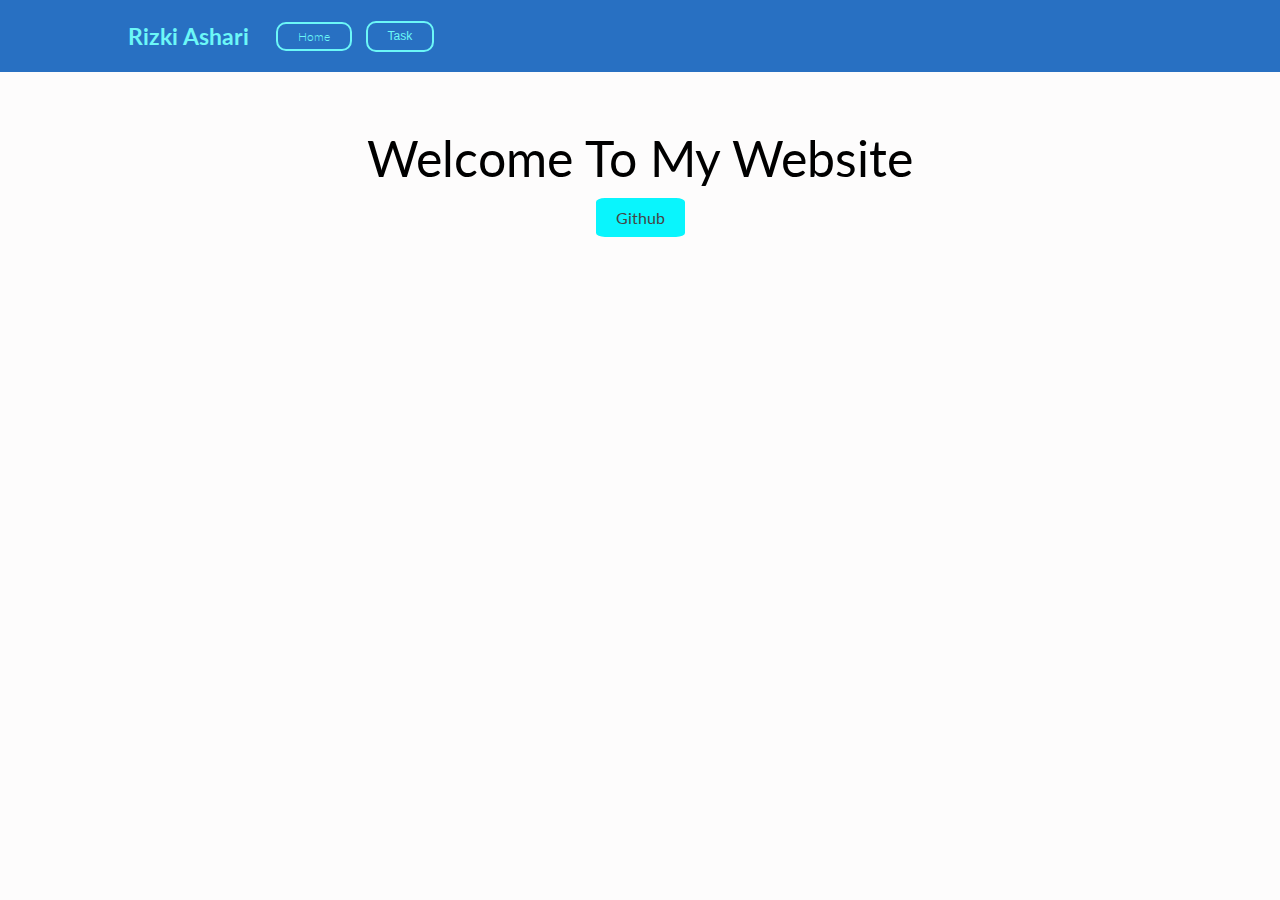
<file: index.html>
<!DOCTYPE html>
<html lang="en">
<head>
  <meta charset="UTF-8">
  <meta http-equiv="X-UA-Compatible" content="IE=edge">
  <meta name="viewport" content="width=device-width, initial-scale=1.0">
  <title>Home</title>
  <link rel="preconnect" href="https://fonts.gstatic.com">
  <link href="https://fonts.googleapis.com/css2?family=Lato:wght@300;400&display=swap" rel="stylesheet">
  <link rel="stylesheet" href="styles.css">
</head>
<body>
  <div class="header">
    <div class="logo">
      <h3>Rizki Ashari</h3>
    </div>
    <nav class="menu">
      <ul>
        <li><a href="./index.html">Home</a></li>
        <div class="dropdown">
          <button class="dropbtn">Task</button>
          <div class="dropdown-content">
          <a href="./Asterik_Pattern/pattern.html">Asterik Pattern </a>
          <a href="./Pascal's_Triangle/pascal.html">Pascal's Triangle</a>
          <a href="./Prime_Number_Range/primeRange.html">Prime Number Range</a>
          <a href="./Multiplication_Table/multiplication.html">Multiplication Table</a>
          <a href="./Vowels_Check/vowels.html">Vowels Check</a>
          <a href="./TheFibonacci_NumberSequence/fibonacci.html">The Fibonacci Number Sequence</a>
          <a href="./RemovesTheArray_BasedOnTheInput/removeArrray.html">Removes the Array based on the input</a>
          <a href="./Concatenate_Arrays/concate.html">Concatenante Arrays</a>
          </div>
        </div>
      </ul>
    </nav>
  </div>
  <section class="welcome">
    <h1>Welcome To My Website</h1>
    <div class="github">
      <a href="https://github.com/">Github</a>
    </div>
  </section>
</body>
</html>
</file>
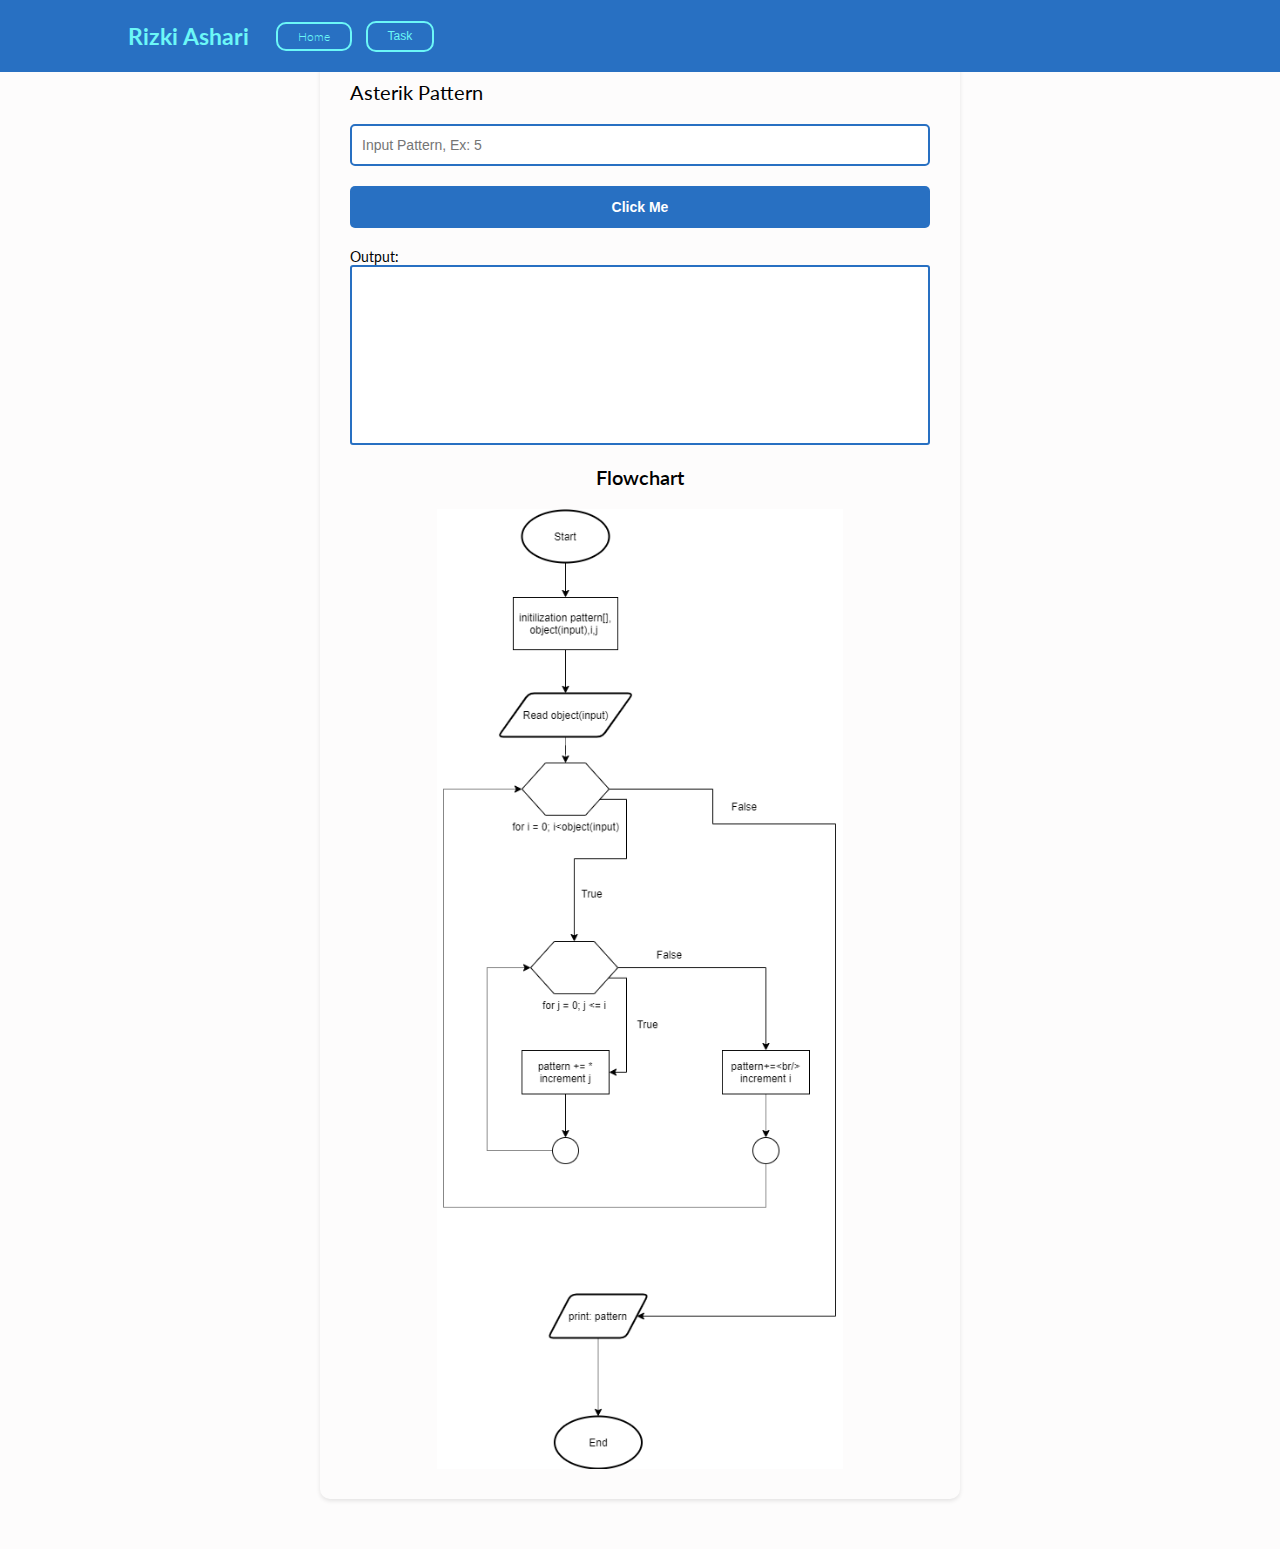
<file: Asterik_Pattern/pattern.html>
<!DOCTYPE html>
<html lang="en">
<head>
  <meta charset="UTF-8">
  <meta http-equiv="X-UA-Compatible" content="IE=edge">
  <meta name="viewport" content="width=device-width, initial-scale=1.0">
  <title>Asterik Pattern</title>
  <link rel="preconnect" href="https://fonts.gstatic.com">
  <link href="https://fonts.googleapis.com/css2?family=Lato:wght@300;400&display=swap" rel="stylesheet">
  <link rel="stylesheet" href="../styles.css">
</head>
<body>
  <div class="header">
    <div class="logo">
      <h3>Rizki Ashari</h3>
    </div>
    <nav class="menu">
      <ul>
        <li><a href="../index.html">Home</a></li>
        <div class="dropdown">
          <button class="dropbtn">Task</button>
          <div class="dropdown-content">
          <a href="./pattern.html">Asterik Pattern </a>
          <a href="../Pascal's_Triangle/pascal.html">Pascal's Triangle</a>
          <a href="../Prime_Number_Range/primeRange.html">Prime Number Range</a>
          <a href="../Multiplication_Table/multiplication.html">Multiplication Table</a>
          <a href="../Vowels_Check/vowels.html">Vowels Check</a>
          <a href="../TheFibonacci_NumberSequence/fibonacci.html">The Fibonacci Number Sequence</a>
          <a href="../RemovesTheArray_BasedOnTheInput/removeArrray.html">Removes the Array based on the input</a>
          <a href="../Concatenate_Arrays/concate.html">Concatenante Arrays</a>
          </div>
        </div>
      </ul>
    </nav>
  </div>
  <section class="container">
    <h2>Asterik Pattern</h2>
    <div>
      <input id="pattern" class="custom-input" type="number" placeholder="Input Pattern, Ex: 5">
    </div>
    <div>
      <button type="submit" class="btn-primary" onclick="pattern()">Click Me</button>
    </div>
    <div>
      <p class="output">Output: </p>
      <p id="pattern-output" class="custom-output"> </p>
    </div>
    
    <!-- Flowchart -->
    <div class="flowchart">
      <p class="title-flow">Flowchart</p>
      <img src="../Flowchart/Asterik.png" alt="flowchart">
    </div>
</body>
  </section>
  <script src="./pattern.js"></script>
</body>
</html>
</file>
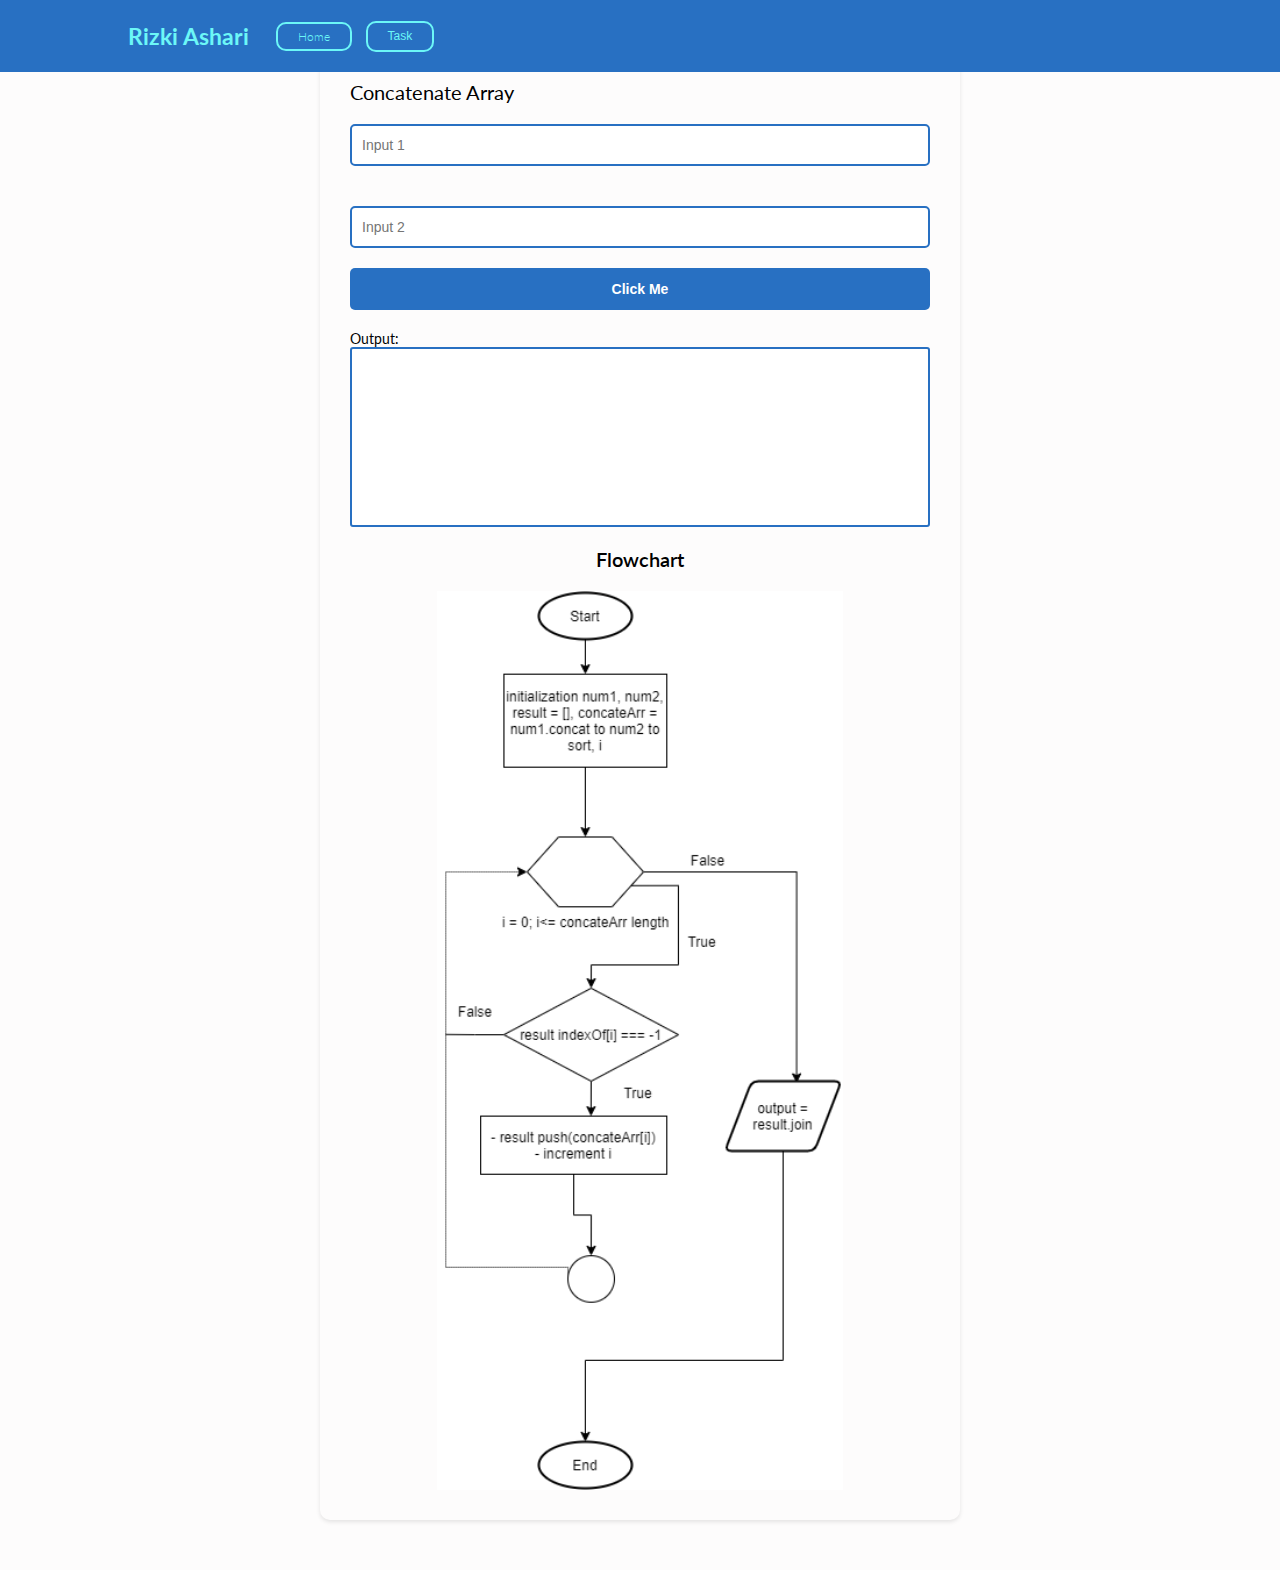
<file: Concatenate_Arrays/concate.html>
<!DOCTYPE html>
<html lang="en">
<head>
  <meta charset="UTF-8">
  <meta http-equiv="X-UA-Compatible" content="IE=edge">
  <meta name="viewport" content="width=device-width, initial-scale=1.0">
  <title>Concatenate Arrays</title>
  <link rel="preconnect" href="https://fonts.gstatic.com">
  <link href="https://fonts.googleapis.com/css2?family=Lato:wght@300;400&display=swap" rel="stylesheet">
  <link rel="stylesheet" href="../styles.css">
</head>
<body>
  <div class="header">
    <div class="logo">
      <h3>Rizki Ashari</h3>
    </div>
    <nav class="menu">
      <ul>
        <li><a href="../index.html">Home</a></li>
        <div class="dropdown">
          <button class="dropbtn">Task</button>
          <div class="dropdown-content">
          <a href="../Asterik_Pattern/pattern.html">Asterik Pattern </a>
          <a href="../Pascal's_Triangle/pascal.html">Pascal's Triangle</a>
          <a href="../Prime_Number_Range/primeRange.html">Prime Number Range</a>
          <a href="../Multiplication_Table/multiplication.html">Multiplication Table</a>
          <a href="../Vowels_Check/vowels.html">Vowels Check</a>
          <a href="../TheFibonacci_NumberSequence/fibonacci.html">The Fibonacci Number Sequence</a>
          <a href="../RemovesTheArray_BasedOnTheInput/removeArrray.html">Removes the Array based on the input</a>
          <a href="./concate.html">Concatenante Arrays</a>
          </div>
          </div>
        </div>
      </ul>
    </nav>
  </div>
  <section class="container">
    <h2>Concatenate Array</h2>
    <div>
      <input id="concat-input-1" class="custom-input" type="text" placeholder="Input 1">
    </div>
    <div>
      <input id="concat-input-2" class="custom-input" type="text" placeholder="Input 2"/>
    </div>
    <div>
      <button type="submit" class="btn-primary" onclick="concate()">Click Me</button>
    </div>
    <div>
      <p class="output">Output: </p>
      <p id="concate-output" class="custom-output"> </p>
    </div>
    
    <!-- Flowchart -->
    <div class="flowchart">
      <p class="title-flow">Flowchart</p>
      <img src="../Flowchart/concate.png" alt="flowchart">
    </div>
  </section>
  <script src="./concate.js"></script>
</body>
</html>
</file>
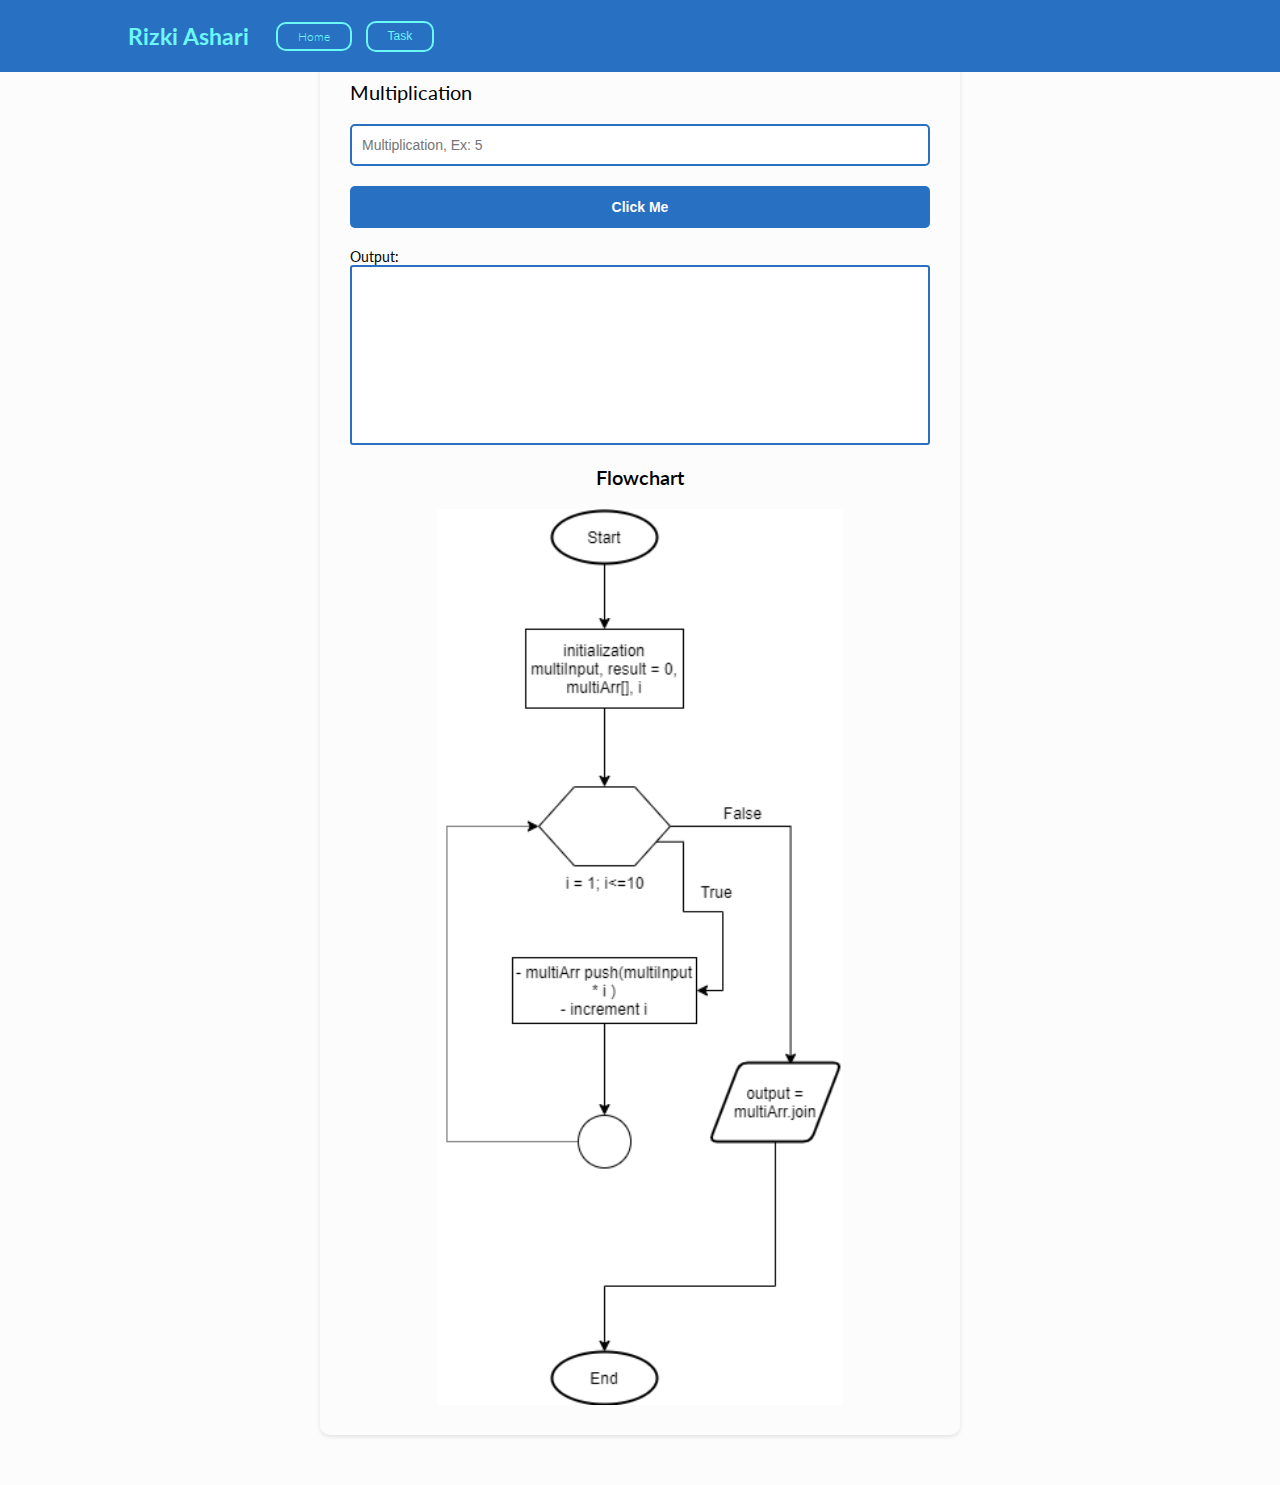
<file: Multiplication_Table/multiplication.html>
<!DOCTYPE html>
<html lang="en">
<head>
  <meta charset="UTF-8">
  <meta http-equiv="X-UA-Compatible" content="IE=edge">
  <meta name="viewport" content="width=device-width, initial-scale=1.0">
  <title>Multiplication Table</title>
  <link rel="preconnect" href="https://fonts.gstatic.com">
  <link href="https://fonts.googleapis.com/css2?family=Lato:wght@300;400&display=swap" rel="stylesheet">
  <link rel="stylesheet" href="../styles.css">
</head>
<body>
  <div class="header">
    <div class="logo">
      <h3>Rizki Ashari</h3>
    </div>
    <nav class="menu">
      <ul>
        <li><a href="../index.html">Home</a></li>
        <div class="dropdown">
          <button class="dropbtn">Task</button>
          <div class="dropdown-content">
          <a href="../Asterik_Pattern/pattern.html">Asterik Pattern </a>
          <a href="../Pascal's_Triangle/pascal.html">Pascal's Triangle</a>
          <a href="../Prime_Number_Range/primeRange.html">Prime Number Range</a>
          <a href="./multiplication.html">Multiplication Table</a>
          <a href="../Vowels_Check/vowels.html">Vowels Check</a>
          <a href="../TheFibonacci_NumberSequence/fibonacci.html">The Fibonacci Number Sequence</a>
          <a href="../RemovesTheArray_BasedOnTheInput/removeArrray.html">Removes the Array based on the input</a>
          <a href="../Concatenate_Arrays/concate.html">Concatenante Arrays</a>
          </div>
          </div>
        </div>
      </ul>
    </nav>
  </div>
  <section class="container">
    <h2>Multiplication</h2>
    <div>
      <input id="multi_tab" class="custom-input" type="number" placeholder="Multiplication, Ex: 5">
    </div>
    <div>
      <button type="submit" class="btn-primary" onclick="multiplication()">Click Me</button>
    </div>
    <div>
      <p class="output">Output: </p>
      <p id="multi-output" class="custom-output"> </p>
    </div>
    
    <!-- Flowchart -->
    <div class="flowchart">
      <p class="title-flow">Flowchart</p>
      <img src="../Flowchart/Multiplication-table.png" alt="flowchart">
    </div>
    
  </section>
  <script src="multiplication.js"></script>
</body>
</html>
</file>
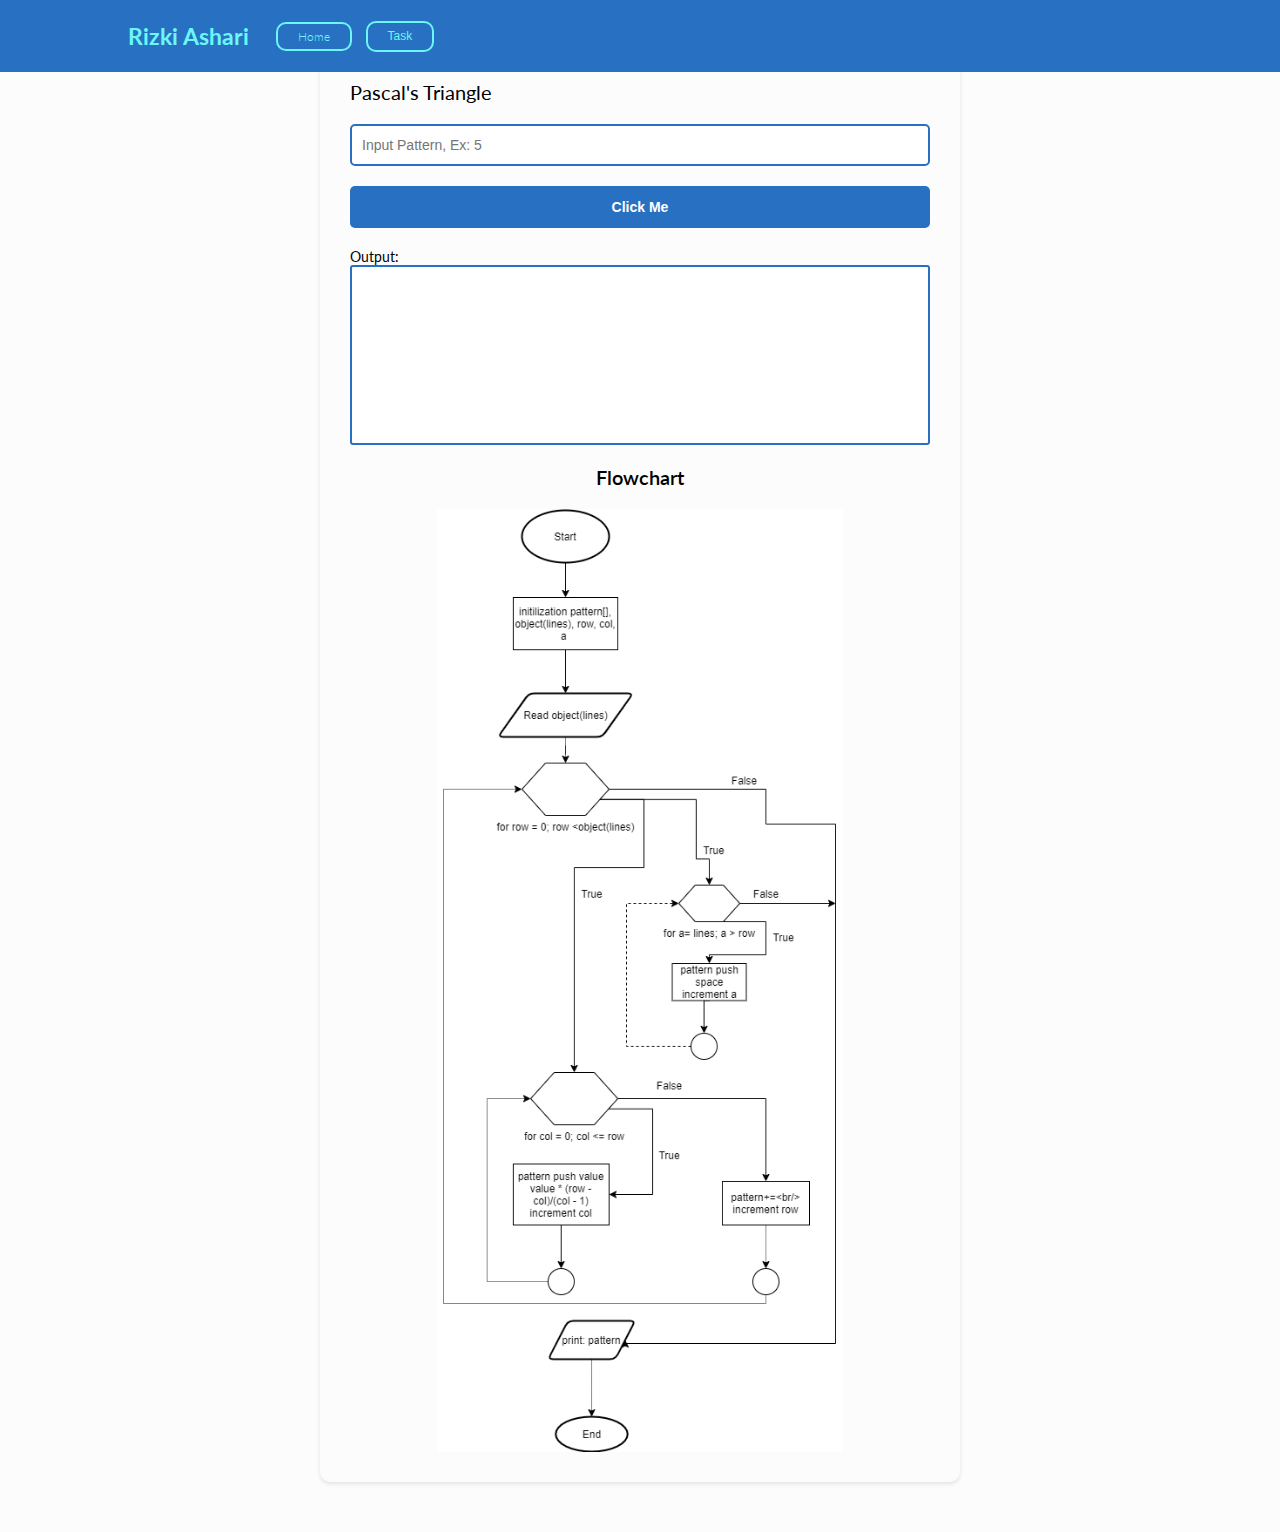
<file: Pascal's_Triangle/pascal.html>
<!DOCTYPE html>
<html lang="en">
<head>
  <meta charset="UTF-8">
  <meta http-equiv="X-UA-Compatible" content="IE=edge">
  <meta name="viewport" content="width=device-width, initial-scale=1.0">
  <title>Pascal's Triangle</title>
  <link rel="preconnect" href="https://fonts.gstatic.com">
  <link href="https://fonts.googleapis.com/css2?family=Lato:wght@300;400&display=swap" rel="stylesheet">
  <link rel="stylesheet" href="../styles.css">
</head>
<body>
  <div class="header">
    <div class="logo">
      <h3>Rizki Ashari</h3>
    </div>
    <nav class="menu">
      <ul>
        <li><a href="../index.html">Home</a></li>
        <div class="dropdown">
          <button class="dropbtn">Task</button>
          <div class="dropdown-content">
          <a href="../Asterik_Pattern/pattern.html">Asterik Pattern </a>
          <a href="./pascal.html">Pascal's Triangle</a>
          <a href="../Prime_Number_Range/primeRange.html">Prime Number Range</a>
          <a href="../Multiplication_Table/multiplication.html">Multiplication Table</a>
          <a href="../Vowels_Check/vowels.html">Vowels Check</a>
          <a href="../TheFibonacci_NumberSequence/fibonacci.html">The Fibonacci Number Sequence</a>
          <a href="../RemovesTheArray_BasedOnTheInput/removeArrray.html">Removes the Array based on the input</a>
          <a href="../Concatenate_Arrays/concate.html">Concatenante Arrays</a>
          </div>
          </div>
        </div>
      </ul>
    </nav>
  </div>
  <section class="container">
    <h2>Pascal's Triangle</h2>
    <div>
      <input id="pascal" class="custom-input" type="number" placeholder="Input Pattern, Ex: 5">
    </div>
    <div>
      <button type="submit" class="btn-primary" onclick="pascalTriangle()">Click Me</button>
    </div>
    <div>
      <p class="output">Output: </p>
      <p id="pascal-output" class="custom-output"> </p>
    </div>
    <!-- Flowchart -->
    <div class="flowchart">
      <p class="title-flow">Flowchart</p>
      <img src="../Flowchart/pascal.png" alt="flowchart">
    </div>
  <script src="./pascal.js"></script>
</body>
</html>
</file>
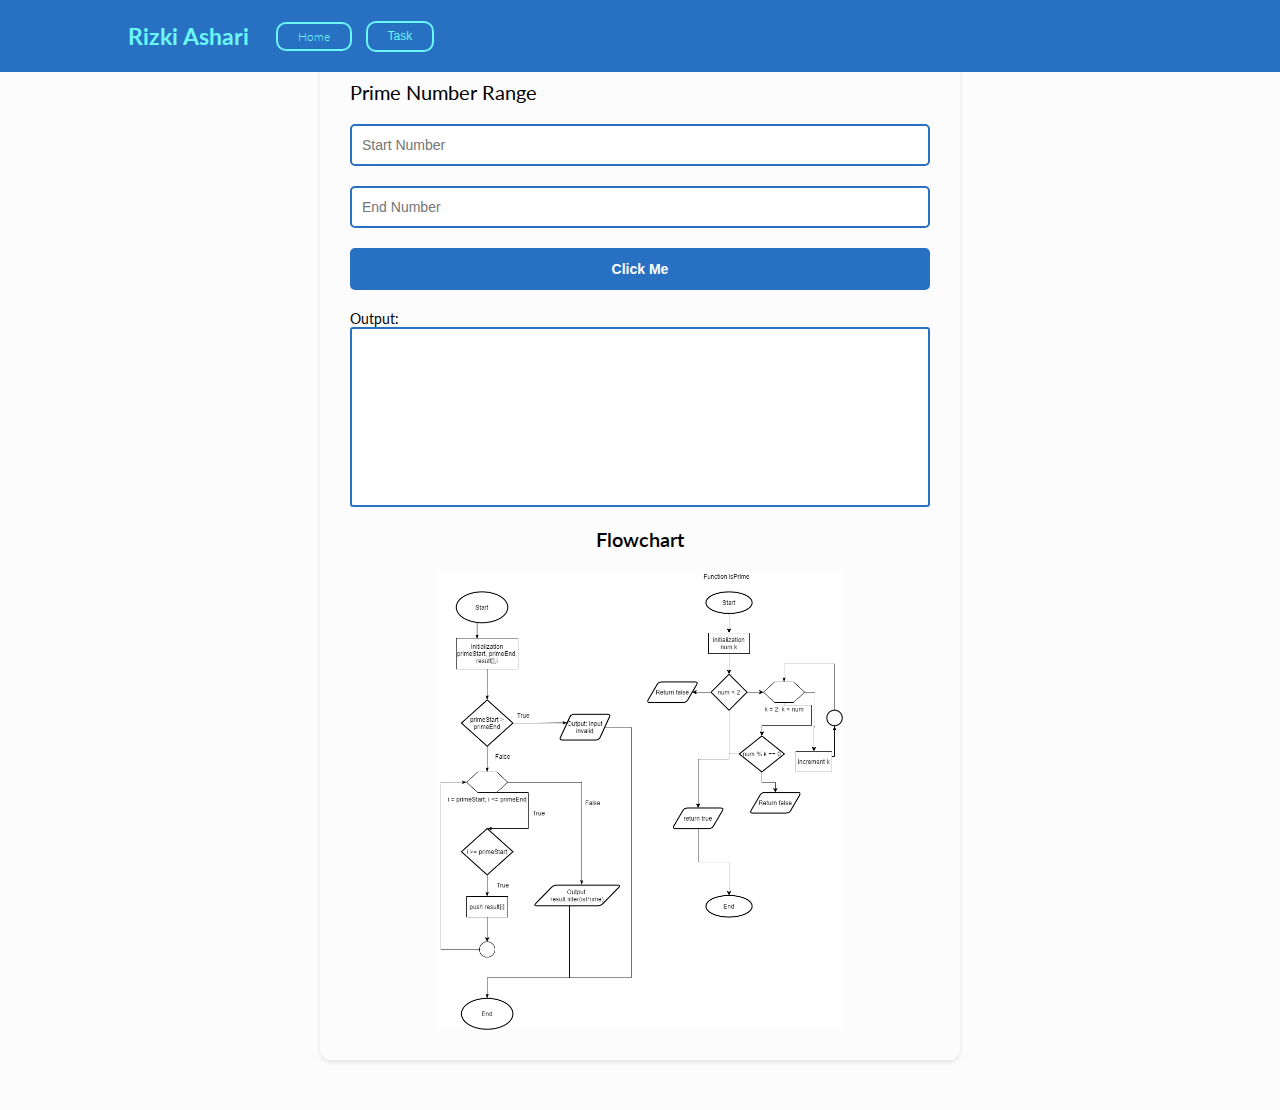
<file: Prime_Number_Range/primeRange.html>
<!DOCTYPE html>
<html lang="en">
<head>
  <meta charset="UTF-8">
  <meta http-equiv="X-UA-Compatible" content="IE=edge">
  <meta name="viewport" content="width=device-width, initial-scale=1.0">
  <title>Prime Number Range</title>
  <link rel="preconnect" href="https://fonts.gstatic.com">
  <link href="https://fonts.googleapis.com/css2?family=Lato:wght@300;400&display=swap" rel="stylesheet">
  <link rel="stylesheet" href="../styles.css">
</head>
<body>
  <div class="header">
    <div class="logo">
      <h3>Rizki Ashari</h3>
    </div>
    <nav class="menu">
      <ul>
        <li><a href="../index.html">Home</a></li>
        <div class="dropdown">
          <button class="dropbtn">Task</button>
          <div class="dropdown-content">
          <a href="../Asterik_Pattern/pattern.html">Asterik Pattern </a>
          <a href="../Pascal's_Triangle/pascal.html">Pascal's Triangle</a>
          <a href="./primeRange.html">Prime Number Range</a>
          <a href="../Multiplication_Table/multiplication.html">Multiplication Table</a>
          <a href="../Vowels_Check/vowels.html">Vowels Check</a>
          <a href="../TheFibonacci_NumberSequence/fibonacci.html">The Fibonacci Number Sequence</a>
          <a href="../RemovesTheArray_BasedOnTheInput/removeArrray.html">Removes the Array based on the input</a>
          <a href="../Concatenate_Arrays/concate.html">Concatenante Arrays</a>
          </div>
          </div>
        </div>
      </ul>
    </nav>
  </div>
  <section class="container">
    <h2>Prime Number Range</h2>
    <div>
      <input id="prime-start" class="custom-input" type="number" placeholder="Start Number">
    </div>
    <div>
      <input id="prime-end" class="custom-input input-end" type="number" placeholder="End Number">
    </div>
    <div>
      <button type="submit" class="btn-primary" onclick="prime()">Click Me</button>
    </div>
    <div>
      <p class="output">Output: </p>
      <p id="prime-output" class="custom-output"> </p>
    </div>

    <!-- Flowchart -->
    <div class="flowchart">
      <p class="title-flow">Flowchart</p>
      <img src="../Flowchart/Prime-Number-Range.png" alt="flowchart">
    </div>
  </section>
  <script src="./prime.js"></script>
</body>
</html>
</file>
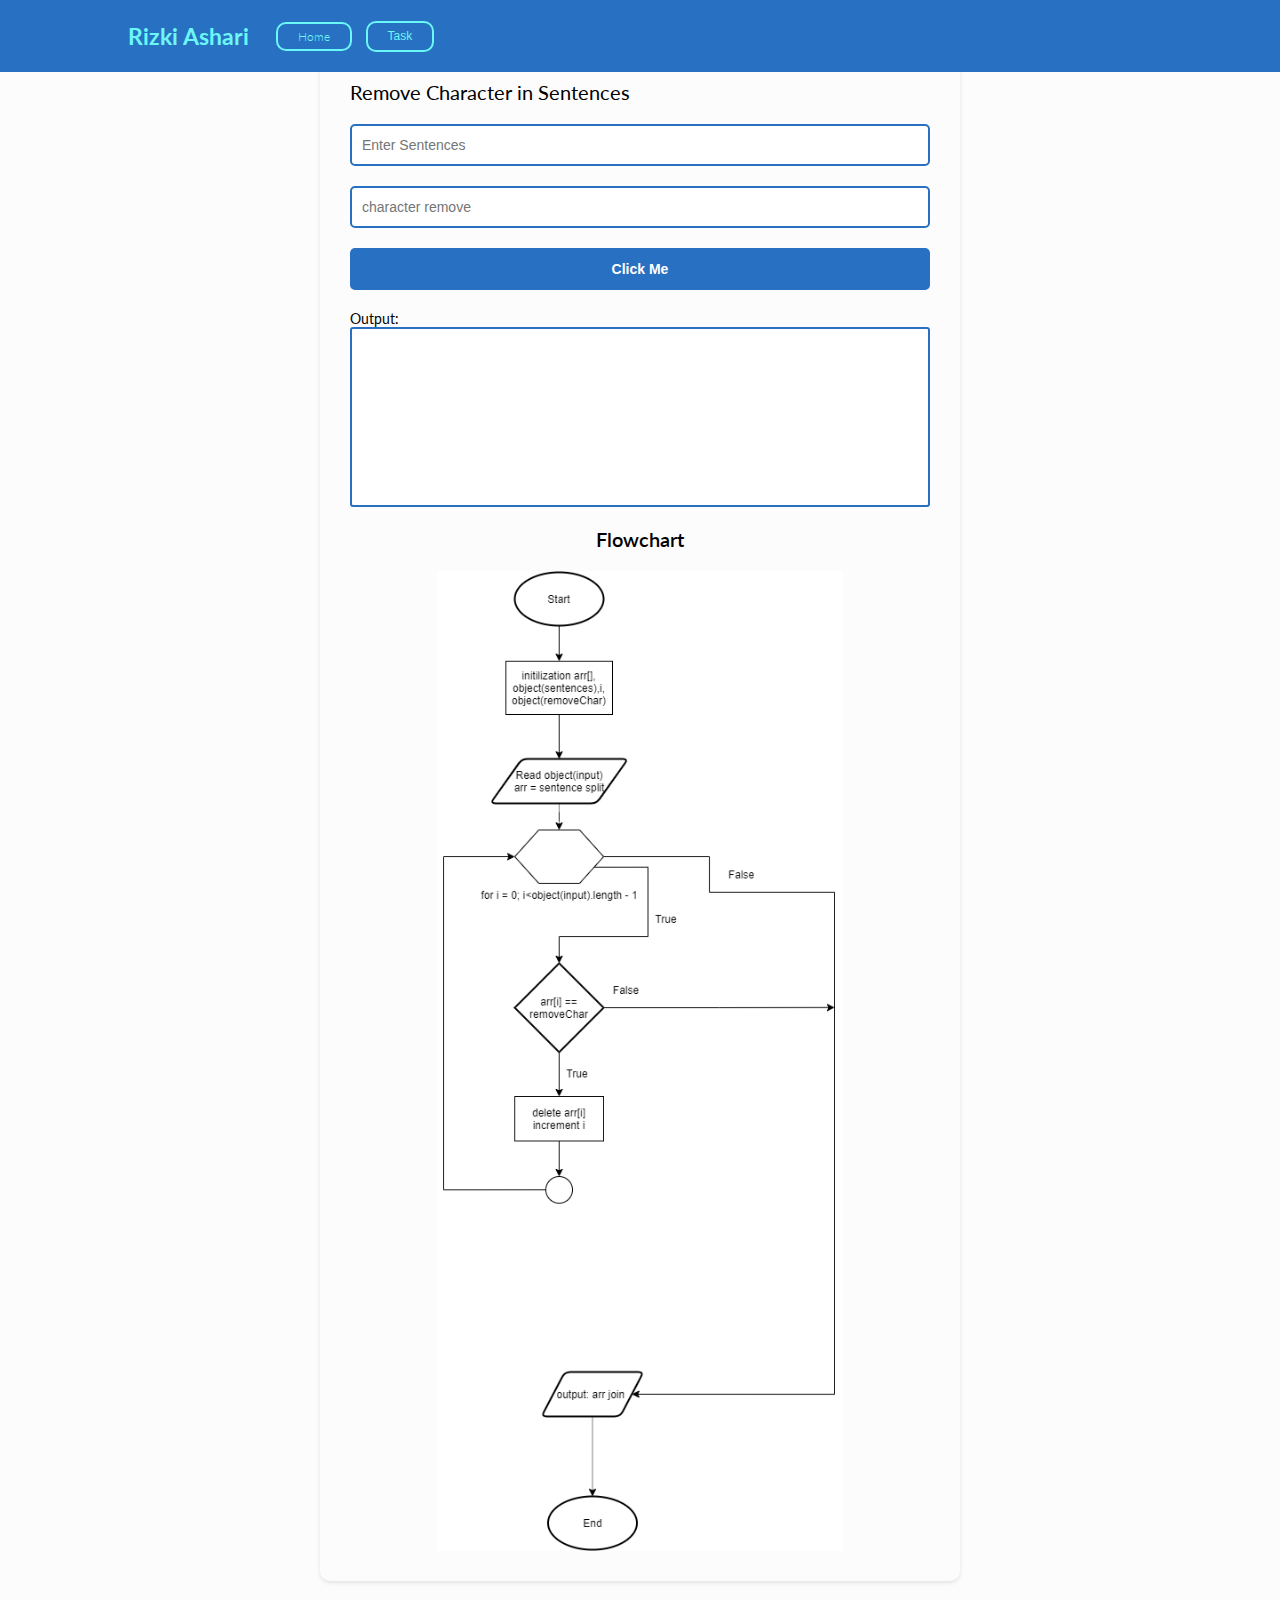
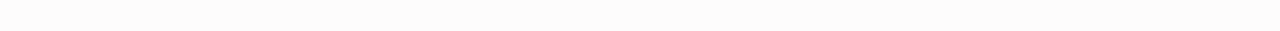
<file: RemovesTheArray_BasedOnTheInput/removeArrray.html>
<!DOCTYPE html>
<html lang="en">
<head>
  <meta charset="UTF-8">
  <meta http-equiv="X-UA-Compatible" content="IE=edge">
  <meta name="viewport" content="width=device-width, initial-scale=1.0">
  <title>Remove the Array based on the Input</title>
  <link rel="preconnect" href="https://fonts.gstatic.com">
  <link href="https://fonts.googleapis.com/css2?family=Lato:wght@300;400&display=swap" rel="stylesheet">
  <link rel="stylesheet" href="../styles.css">
</head>
<body>
  <div class="header">
    <div class="logo">
      <h3>Rizki Ashari</h3>
    </div>
    <nav class="menu">
      <ul>
        <li><a href="../index.html">Home</a></li>
        <div class="dropdown">
          <button class="dropbtn">Task</button>
          <div class="dropdown-content">
          <a href="../Asterik_Pattern/pattern.html">Asterik Pattern </a>
          <a href="../Pascal's_Triangle/pascal.html">Pascal's Triangle</a>
          <a href="../Prime_Number_Range/primeRange.html">Prime Number Range</a>
          <a href="../Multiplication_Table/multiplication.html">Multiplication Table</a>
          <a href="../Vowels_Check/vowels.html">Vowels Check</a>
          <a href="../TheFibonacci_NumberSequence/fibonacci.html">The Fibonacci Number Sequence</a>
          <a href="./removeArrray.html">Removes the Array based on the input</a>
          <a href="../Concatenate_Arrays/concate.html">Concatenante Arrays</a>
          </div>
          </div>
        </div>
      </ul>
    </nav>
  </div>
  <section class="container">
    <h2>Remove Character in Sentences</h2>
    <div>
      <input id="sentences" class="custom-input" type="text" placeholder="Enter Sentences">
    </div>
    <div>
      <input id="remove-char" class="custom-input input-end" type="text" placeholder="character remove">
    </div>
    <div>
      <button type="submit" class="btn-primary" onclick="removeArray()">Click Me</button>
    </div>
    <div>
      <p class="output">Output: </p>
      <p id="sentences-output" class="custom-output"> </p>
    </div>
    
    <!-- Flowchart -->
    <div class="flowchart">
      <p class="title-flow">Flowchart</p>
      <img src="../Flowchart/remove.png" alt="flowchart">
    </div>
  </section>
  <script src="./removeArray.js"></script>
</body>
</html>
</file>
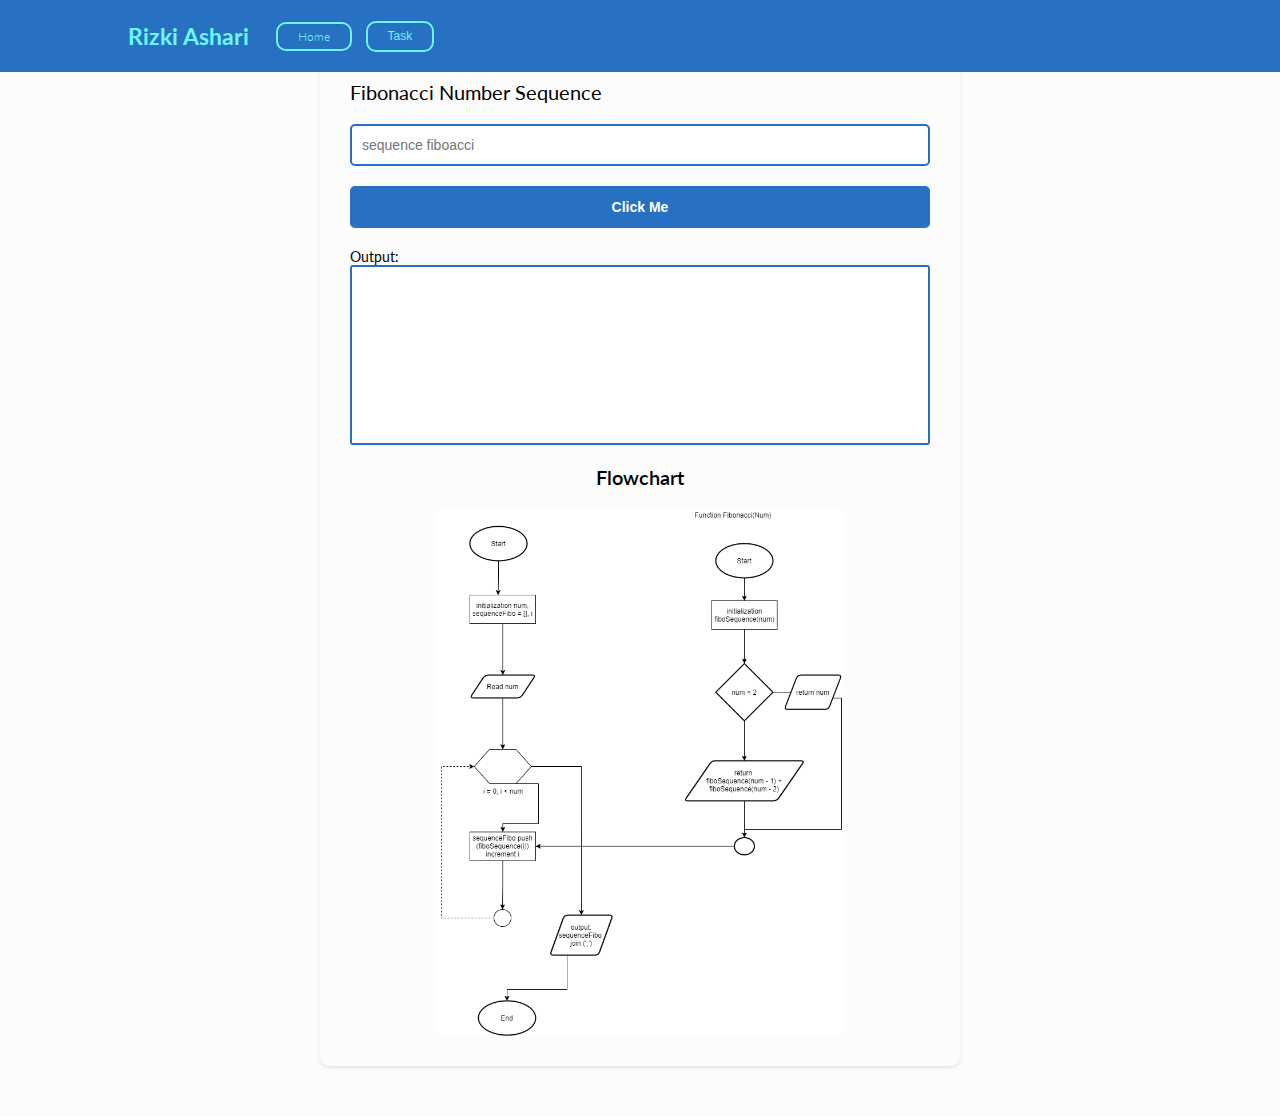
<file: TheFibonacci_NumberSequence/fibonacci.html>
<!DOCTYPE html>
<html lang="en">
<head>
  <meta charset="UTF-8">
  <meta http-equiv="X-UA-Compatible" content="IE=edge">
  <meta name="viewport" content="width=device-width, initial-scale=1.0">
  <title>Fibonacci Number</title>
  <link rel="preconnect" href="https://fonts.gstatic.com">
  <link href="https://fonts.googleapis.com/css2?family=Lato:wght@300;400&display=swap" rel="stylesheet">
  <link rel="stylesheet" href="../styles.css">
</head>
<body>
  <div class="header">
    <div class="logo">
      <h3>Rizki Ashari</h3>
    </div>
    <nav class="menu">
      <ul>
        <li><a href="../index.html">Home</a></li>
        <div class="dropdown">
          <button class="dropbtn">Task</button>
          <div class="dropdown-content">
          <a href="../Asterik_Pattern/pattern.html">Asterik Pattern </a>
          <a href="../Pascal's_Triangle/pascal.html">Pascal's Triangle</a>
          <a href="../Prime_Number_Range/primeRange.html">Prime Number Range</a>
          <a href="../Multiplication_Table/multiplication.html">Multiplication Table</a>
          <a href="../Vowels_Check/vowels.html">Vowels Check</a>
          <a href="./fibonacci.html">The Fibonacci Number Sequence</a>
          <a href="../RemovesTheArray_BasedOnTheInput/removeArrray.html">Removes the Array based on the input</a>
          <a href="../Concatenate_Arrays/concate.html">Concatenante Arrays</a>
          </div>
          </div>
        </div>
      </ul>
    </nav>
  </div>
  <section class="container">
    <h2>Fibonacci Number Sequence</h2>
    <div>
      <input id="fibo-input" class="custom-input" type="number" placeholder="sequence fiboacci">
    </div>
    <div>
      <button type="submit" class="btn-primary" onclick="sequenceFibonacci()">Click Me</button>
    </div>
    <div>
      <p class="output">Output: </p>
      <p id="fibo-output" class="custom-output"> </p>
    </div>
    

    <!-- Flowchart -->
    <div class="flowchart">
      <p class="title-flow">Flowchart</p>
      <img src="../Flowchart/fibonacci.png" alt="flowchart">
    </div>
  </section>
  <script src="./fibonacci.js"></script>
</body>
</html>
</file>
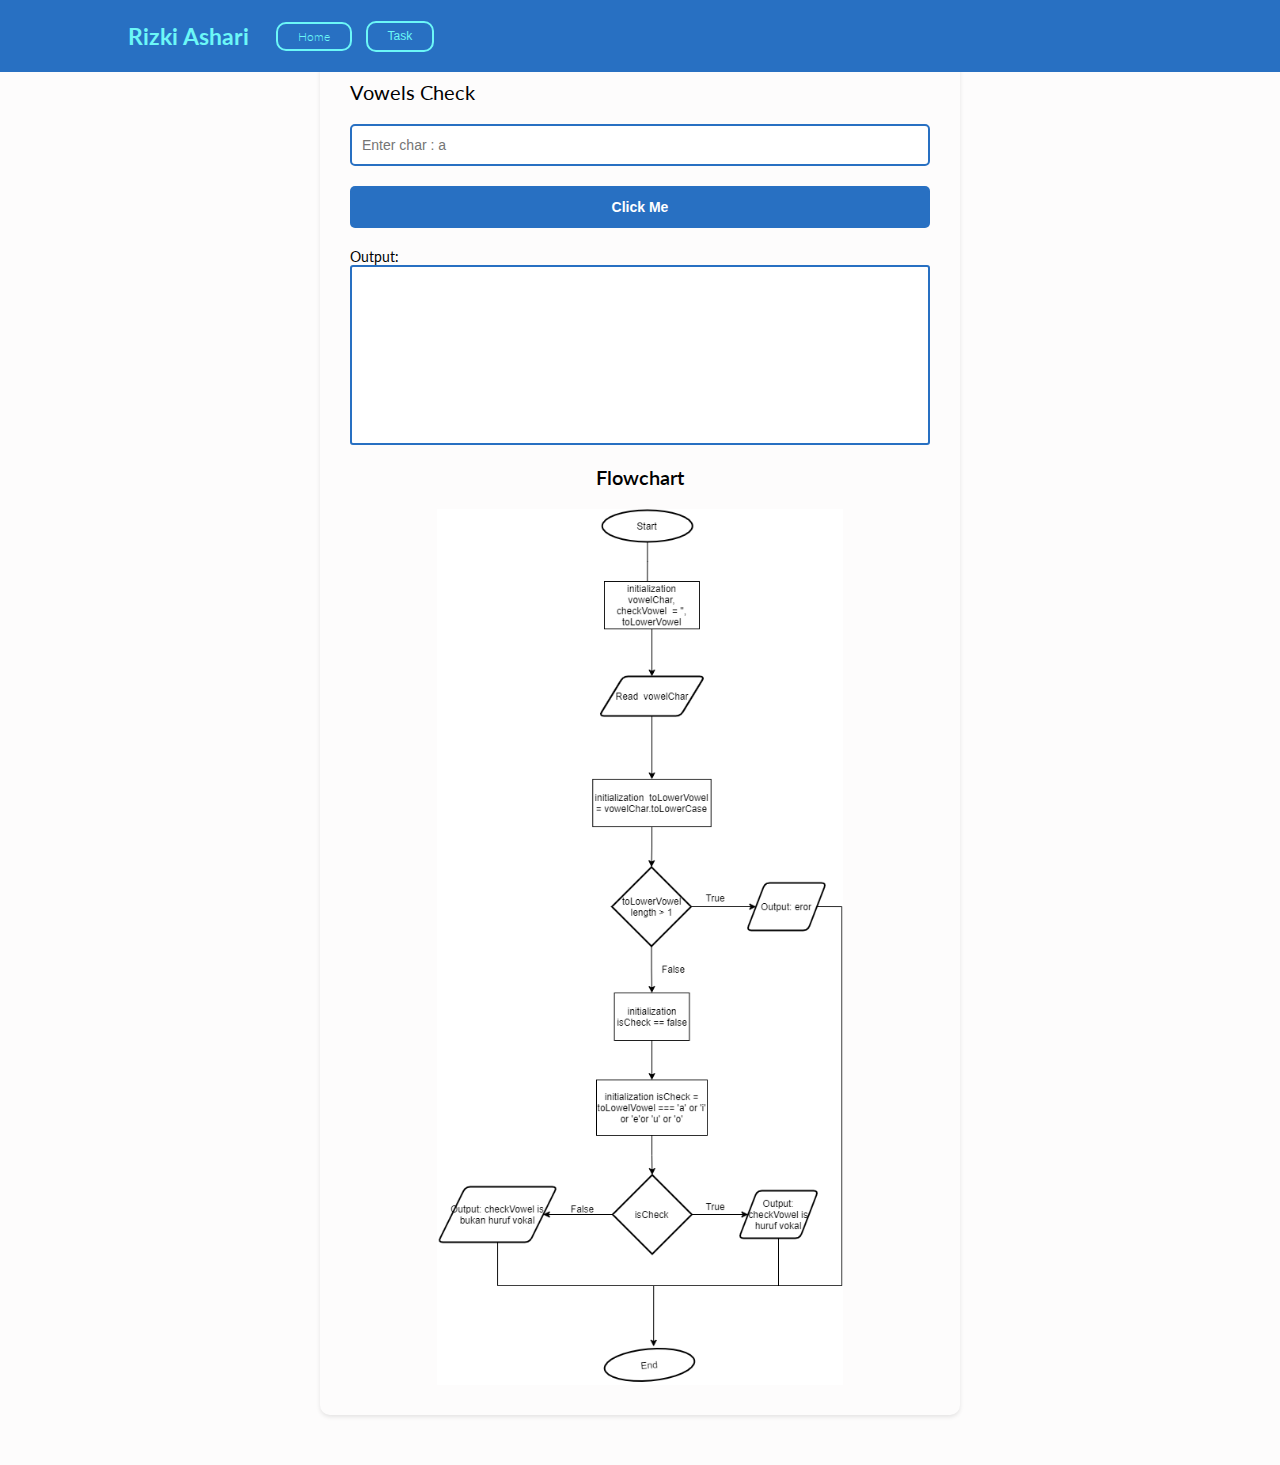
<file: Vowels_Check/vowels.html>
<!DOCTYPE html>
<html lang="en">
<head>
  <meta charset="UTF-8">
  <meta http-equiv="X-UA-Compatible" content="IE=edge">
  <meta name="viewport" content="width=device-width, initial-scale=1.0">
  <title>Vowels Checks</title>
  <link rel="preconnect" href="https://fonts.gstatic.com">
  <link href="https://fonts.googleapis.com/css2?family=Lato:wght@300;400&display=swap" rel="stylesheet">
  <link rel="stylesheet" href="../styles.css">
</head>
<body>
  <div class="header">
    <div class="logo">
      <h3>Rizki Ashari</h3>
    </div>
    <nav class="menu">
      <ul>
        <li><a href="../index.html">Home</a></li>
        <div class="dropdown">
          <button class="dropbtn">Task</button>
          <div class="dropdown-content">
          <a href="../Asterik_Pattern/pattern.html">Asterik Pattern </a>
          <a href="../Pascal's_Triangle/pascal.html">Pascal's Triangle</a>
          <a href="../Prime_Number_Range/primeRange.html">Prime Number Range</a>
          <a href="../Multiplication_Table/multiplication.html">Multiplication Table</a>
          <a href="./vowels.html">Vowels Check</a>
          <a href="../TheFibonacci_NumberSequence/fibonacci.html">The Fibonacci Number Sequence</a>
          <a href="../RemovesTheArray_BasedOnTheInput/removeArrray.html">Removes the Array based on the input</a>
          <a href="../Concatenate_Arrays/concate.html">Concatenante Arrays</a>
          </div>
          </div>
        </div>
      </ul>
    </nav>
  </div>
  <section class="container">
    <h2>Vowels Check</h2>
    <div>
      <input id="vowel-input" class="custom-input" type="text" placeholder="Enter char : a">
    </div>
    <div>
      <button type="submit" class="btn-primary" onclick="vowelCheck()">Click Me</button>
    </div>
    <div>
      <p class="output">Output: </p>
      <p id="vowel-output" class="custom-output"> </p>
    </div>
    
    
    <!-- Flowchart -->
    <div class="flowchart">
      <p class="title-flow">Flowchart</p>
      <img src="../Flowchart/vowels check.png" alt="flowchart">
    </div>
  </section>
  <script src="./vowels.js"></script>
</body>
</html>
</file>
<file: styles.css>
*{
  padding: 0;
  margin: 0;
  box-sizing: border-box;
}

body{
  font-family: 'Lato', sans-serif;
  box-sizing: border-box;
  background-color: rgb(253, 252, 252);
}

.header{
  display: flex;
  align-items: center;
  background-color: #2870c2;
  color: rgb(108, 247, 247);
  width: 100%;
  height: 8vh;
  padding: 20px 10%;
  position: fixed;
  top: 0;
  z-index: 999;
}

.logo{
  font-size: 20px;
  font-weight: 700;
  cursor: pointer;
}

.menu ul{
  display: flex;
  margin-left: 10%;
  cursor: pointer;
  align-items: center;
}

.menu li {
  list-style: none;
  margin: 0 10%;
  padding: 5px 20px;
  border: 2px solid rgb(108, 247, 247);
  border-radius: 10px;
  font-size: 12px;
  font-weight: 300;
}

.menu li a{
  text-decoration: none;
  color: rgb(108, 247, 247);
}

.menu li:hover {
  background-color: #09f5fd;
}

.menu li a:hover{
  color: #000; 
}


/*  */
.dropbtn {
  color: rgb(108, 247, 247);
  padding: 6.5px 20px;
  font-size: 12px;
  background-color: transparent;
  border: none;
  cursor: pointer;
  border-radius: 10px;
  border: 2px solid rgb(108, 247, 247);
}

.dropdown {
  position: relative;
  display: inline-block;
}

.dropdown-content {
  display: none;
  position: absolute;
  background-color: #f9f9f9;
  min-width: 160px;
  box-shadow: 0px 8px 16px 0px rgba(0,0,0,0.2);
  z-index: 1;
}

.dropdown-content a {
  color: black;
  padding: 12px 16px;
  text-decoration: none;
  display: block;
  font-size: 12px;
}

.dropdown-content a:hover {background-color: #d8d8d8}

.dropdown:hover .dropdown-content {
  display: block;
}

.dropdown:hover .dropbtn {
  background-color: #09f5fd;
  color: #421311;
  /* border: none; */
}

/* section welcome */
.welcome{
  text-align: center;
  margin: 10% auto;
}
.welcome h1{
  font-weight: 400;
  font-size: 50px;
}

.github{
  margin-top: 20px;
}

.github a{
  text-decoration: none;
  padding: 10px 20px;
  border-radius: 10%;
  background-color: #09f5fd;
  color: rgb(70, 68, 68);
}

.container{
  padding: 30px;
  margin: 50px auto;
  width: 50%;
  height: 60%;
  border-radius: 10px;
  box-shadow: 0 2px 4px 0 rgba(0, 0, 0, 0.1);
}

.btn-primary {
  background: #2870c2;
  height: 42px;
  padding: 0 20px; /* atas bawah kiri kanan */
  color: white;
  font-size: 14px;
  font-weight: bold;
  border: none;
  border-radius: 5px;
  width: 100%;
  margin-bottom: 20px;
}

.btn-primary:hover {
  cursor: pointer;
  background: #699dd8;
}

.custom-input {
  padding: 0 10px;
  height: 42px;
  line-height: 30px;
  width: 100%;
  font-size: 14px;
  border: 2px solid #2870c2;
  border-radius: 5px;
  margin: 20px 0;
}

.input-end{
  margin-top: 0;
}

.output{
  font-size: 14px;
}

.custom-output{
  width: 100%;
  min-height: 20vh;
  padding: 20px;
  border: 2px solid #2870c2;
  margin-top: 10px;
  background-color: #fff;
  border-radius: 3px;
  margin: auto;
}

#error{
  color: #ff0000;
  font-size: 12px;
  margin: 0 -5px;
}

.flowchart{
  display: flex;
  flex-direction: column;
  justify-content: center;
  align-items: center;
}

.flowchart p{
  margin: 20px 0;
  text-align: center;
  font-size: 20px;
  font-weight: 600;
}

.flowchart img{
  margin: auto;
  width: 70%;
}

/* No 1 */
.container h2{
  font-weight: 400;
  font-size: 20px;
}
</file>
